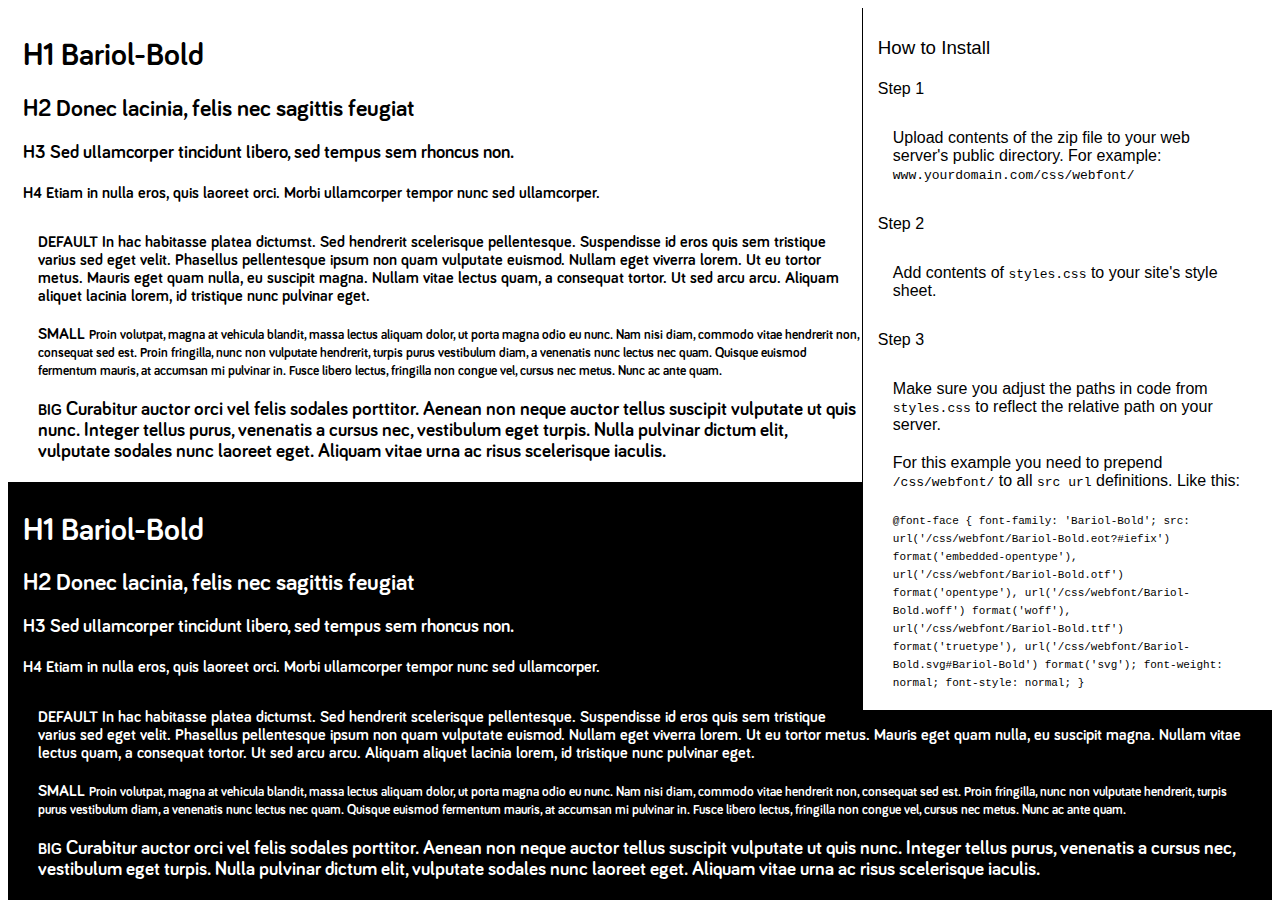
<file: fonts/Bariol-Bold/preview.html>
<!DOCTYPE html>
<html>
<head>
<title>
Bariol-Bold
 - Web font preview
</title>
<style type='text/css'>

@font-face {
  font-family: 'Bariol-Bold';
  src: url('Bariol-Bold.eot?#iefix') format('embedded-opentype'),  url('Bariol-Bold.otf')  format('opentype'),
	     url('Bariol-Bold.woff') format('woff'), url('Bariol-Bold.ttf')  format('truetype'), url('Bariol-Bold.svg#Bariol-Bold') format('svg');
  font-weight: normal;
  font-style: normal;
}

body { font-family: 'Bariol-Bold' !important; }
h1, h2, h3, h4 { font-weight: normal; }
.reg { color:black; background:white; }
.inverse { color:white; background:black; }
div { padding: 10px 15px; }
.right { background:white; width:30%; float: right; font-family: sans-serif; border: 1px solid black; border-width: 0 0 1px 1px;}
</style>
</head>
<body>
<div class='right'>
<h3>How to Install</h3>
<h4>Step 1</h4>
<div>
Upload contents of the zip file to your web server's public directory. For example:
<code>www.yourdomain.com/css/webfont/</code>
</div>
<h4>Step 2</h4>
<div>
Add contents of
<code>styles.css</code>
to your site's style sheet.
</div>
<h4>Step 3</h4>
<div>
Make sure you adjust the paths in code from
<code>styles.css</code>
to reflect the relative path on your server.
</div>
<div>
For this example you need to prepend
<code>/css/webfont/</code>
to all
<code>src url</code>
definitions. Like this:
</div>
<div>
<code style='font-size:11px;'>@font-face {
  font-family: 'Bariol-Bold';
  src: url('/css/webfont/Bariol-Bold.eot?#iefix') format('embedded-opentype'),  url('/css/webfont/Bariol-Bold.otf')  format('opentype'),
	     url('/css/webfont/Bariol-Bold.woff') format('woff'), url('/css/webfont/Bariol-Bold.ttf')  format('truetype'), url('/css/webfont/Bariol-Bold.svg#Bariol-Bold') format('svg');
  font-weight: normal;
  font-style: normal;
}</code>
</div>
</div>
<div class='reg'>
<h1>
H1
Bariol-Bold
</h1>
<h2>
H2
Donec lacinia, felis nec sagittis feugiat
</h2>
<h3>
H3
Sed ullamcorper tincidunt libero, sed tempus sem rhoncus non.
</h3>
<h4>
H4
Etiam in nulla eros, quis laoreet orci. Morbi ullamcorper tempor nunc sed ullamcorper.
</h4>
<div>
DEFAULT
In hac habitasse platea dictumst. Sed hendrerit scelerisque pellentesque. Suspendisse id eros quis sem tristique varius sed eget velit. Phasellus pellentesque ipsum non quam vulputate euismod. Nullam eget viverra lorem. Ut eu tortor metus. Mauris eget quam nulla, eu suscipit magna. Nullam vitae lectus quam, a consequat tortor. Ut sed arcu arcu. Aliquam aliquet lacinia lorem, id tristique nunc pulvinar eget.
</div>
<div>
SMALL
<small>
Proin volutpat, magna at vehicula blandit, massa lectus aliquam dolor, ut porta magna odio eu nunc. Nam nisi diam, commodo vitae hendrerit non, consequat sed est. Proin fringilla, nunc non vulputate hendrerit, turpis purus vestibulum diam, a venenatis nunc lectus nec quam. Quisque euismod fermentum mauris, at accumsan mi pulvinar in. Fusce libero lectus, fringilla non congue vel, cursus nec metus. Nunc ac ante quam.
</small>
</div>
<div>
BIG
<big>
Curabitur auctor orci vel felis sodales porttitor. Aenean non neque auctor tellus suscipit vulputate ut quis nunc. Integer tellus purus, venenatis a cursus nec, vestibulum eget turpis. Nulla pulvinar dictum elit, vulputate sodales nunc laoreet eget. Aliquam vitae urna ac risus scelerisque iaculis.
</big>
</div>

</div>
<div class='inverse'>
<h1>
H1
Bariol-Bold
</h1>
<h2>
H2
Donec lacinia, felis nec sagittis feugiat
</h2>
<h3>
H3
Sed ullamcorper tincidunt libero, sed tempus sem rhoncus non.
</h3>
<h4>
H4
Etiam in nulla eros, quis laoreet orci. Morbi ullamcorper tempor nunc sed ullamcorper.
</h4>
<div>
DEFAULT
In hac habitasse platea dictumst. Sed hendrerit scelerisque pellentesque. Suspendisse id eros quis sem tristique varius sed eget velit. Phasellus pellentesque ipsum non quam vulputate euismod. Nullam eget viverra lorem. Ut eu tortor metus. Mauris eget quam nulla, eu suscipit magna. Nullam vitae lectus quam, a consequat tortor. Ut sed arcu arcu. Aliquam aliquet lacinia lorem, id tristique nunc pulvinar eget.
</div>
<div>
SMALL
<small>
Proin volutpat, magna at vehicula blandit, massa lectus aliquam dolor, ut porta magna odio eu nunc. Nam nisi diam, commodo vitae hendrerit non, consequat sed est. Proin fringilla, nunc non vulputate hendrerit, turpis purus vestibulum diam, a venenatis nunc lectus nec quam. Quisque euismod fermentum mauris, at accumsan mi pulvinar in. Fusce libero lectus, fringilla non congue vel, cursus nec metus. Nunc ac ante quam.
</small>
</div>
<div>
BIG
<big>
Curabitur auctor orci vel felis sodales porttitor. Aenean non neque auctor tellus suscipit vulputate ut quis nunc. Integer tellus purus, venenatis a cursus nec, vestibulum eget turpis. Nulla pulvinar dictum elit, vulputate sodales nunc laoreet eget. Aliquam vitae urna ac risus scelerisque iaculis.
</big>
</div>

</div>
</body>
</html>
</file>
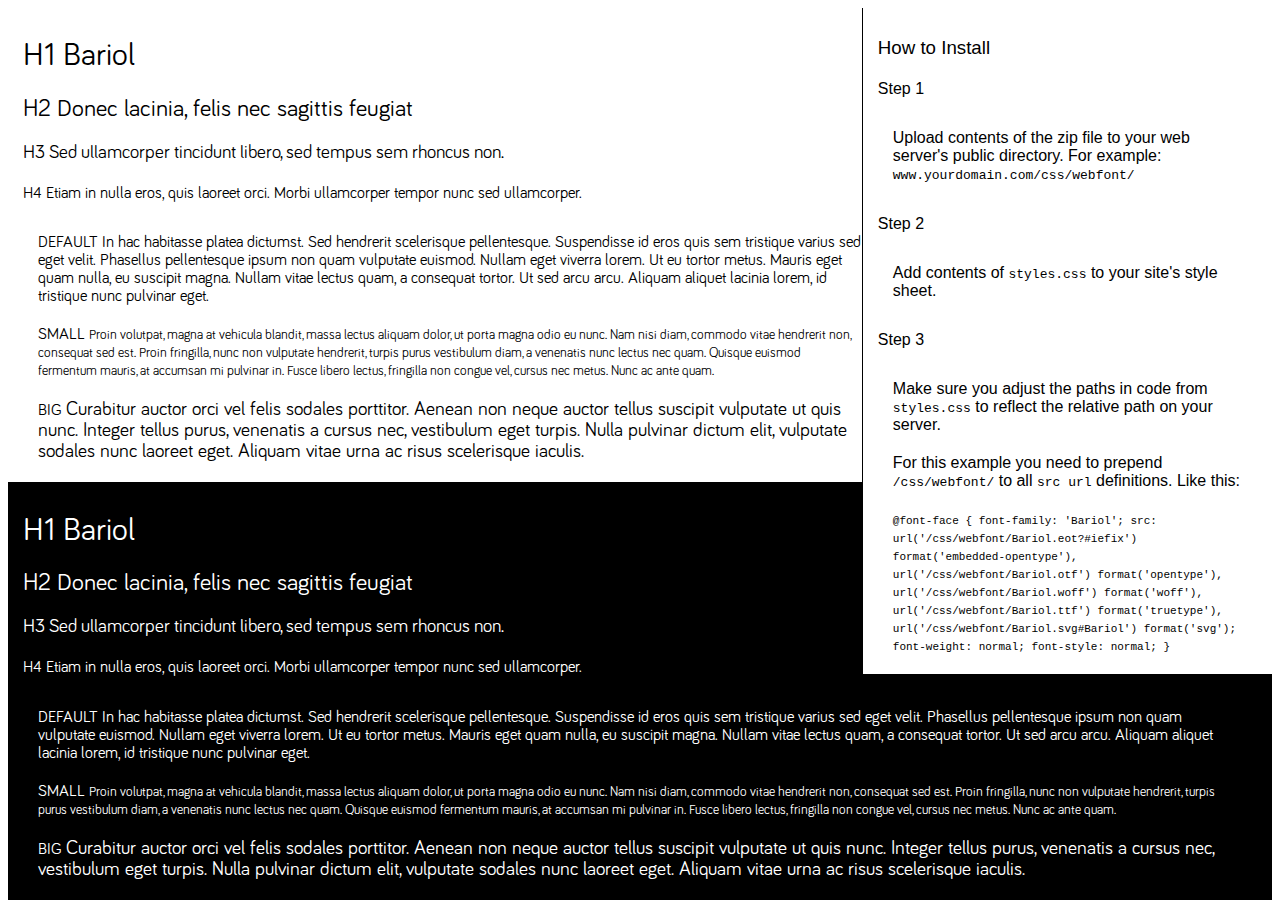
<file: fonts/Bariol/preview.html>
<!DOCTYPE html>
<html>
<head>
<title>
Bariol
 - Web font preview
</title>
<style type='text/css'>

@font-face {
  font-family: 'Bariol';
  src: url('Bariol.eot?#iefix') format('embedded-opentype'),  url('Bariol.otf')  format('opentype'),
	     url('Bariol.woff') format('woff'), url('Bariol.ttf')  format('truetype'), url('Bariol.svg#Bariol') format('svg');
  font-weight: normal;
  font-style: normal;
}

body { font-family: 'Bariol' !important; }
h1, h2, h3, h4 { font-weight: normal; }
.reg { color:black; background:white; }
.inverse { color:white; background:black; }
div { padding: 10px 15px; }
.right { background:white; width:30%; float: right; font-family: sans-serif; border: 1px solid black; border-width: 0 0 1px 1px;}
</style>
</head>
<body>
<div class='right'>
<h3>How to Install</h3>
<h4>Step 1</h4>
<div>
Upload contents of the zip file to your web server's public directory. For example:
<code>www.yourdomain.com/css/webfont/</code>
</div>
<h4>Step 2</h4>
<div>
Add contents of
<code>styles.css</code>
to your site's style sheet.
</div>
<h4>Step 3</h4>
<div>
Make sure you adjust the paths in code from
<code>styles.css</code>
to reflect the relative path on your server.
</div>
<div>
For this example you need to prepend
<code>/css/webfont/</code>
to all
<code>src url</code>
definitions. Like this:
</div>
<div>
<code style='font-size:11px;'>@font-face {
  font-family: 'Bariol';
  src: url('/css/webfont/Bariol.eot?#iefix') format('embedded-opentype'),  url('/css/webfont/Bariol.otf')  format('opentype'),
	     url('/css/webfont/Bariol.woff') format('woff'), url('/css/webfont/Bariol.ttf')  format('truetype'), url('/css/webfont/Bariol.svg#Bariol') format('svg');
  font-weight: normal;
  font-style: normal;
}</code>
</div>
</div>
<div class='reg'>
<h1>
H1
Bariol
</h1>
<h2>
H2
Donec lacinia, felis nec sagittis feugiat
</h2>
<h3>
H3
Sed ullamcorper tincidunt libero, sed tempus sem rhoncus non.
</h3>
<h4>
H4
Etiam in nulla eros, quis laoreet orci. Morbi ullamcorper tempor nunc sed ullamcorper.
</h4>
<div>
DEFAULT
In hac habitasse platea dictumst. Sed hendrerit scelerisque pellentesque. Suspendisse id eros quis sem tristique varius sed eget velit. Phasellus pellentesque ipsum non quam vulputate euismod. Nullam eget viverra lorem. Ut eu tortor metus. Mauris eget quam nulla, eu suscipit magna. Nullam vitae lectus quam, a consequat tortor. Ut sed arcu arcu. Aliquam aliquet lacinia lorem, id tristique nunc pulvinar eget.
</div>
<div>
SMALL
<small>
Proin volutpat, magna at vehicula blandit, massa lectus aliquam dolor, ut porta magna odio eu nunc. Nam nisi diam, commodo vitae hendrerit non, consequat sed est. Proin fringilla, nunc non vulputate hendrerit, turpis purus vestibulum diam, a venenatis nunc lectus nec quam. Quisque euismod fermentum mauris, at accumsan mi pulvinar in. Fusce libero lectus, fringilla non congue vel, cursus nec metus. Nunc ac ante quam.
</small>
</div>
<div>
BIG
<big>
Curabitur auctor orci vel felis sodales porttitor. Aenean non neque auctor tellus suscipit vulputate ut quis nunc. Integer tellus purus, venenatis a cursus nec, vestibulum eget turpis. Nulla pulvinar dictum elit, vulputate sodales nunc laoreet eget. Aliquam vitae urna ac risus scelerisque iaculis.
</big>
</div>

</div>
<div class='inverse'>
<h1>
H1
Bariol
</h1>
<h2>
H2
Donec lacinia, felis nec sagittis feugiat
</h2>
<h3>
H3
Sed ullamcorper tincidunt libero, sed tempus sem rhoncus non.
</h3>
<h4>
H4
Etiam in nulla eros, quis laoreet orci. Morbi ullamcorper tempor nunc sed ullamcorper.
</h4>
<div>
DEFAULT
In hac habitasse platea dictumst. Sed hendrerit scelerisque pellentesque. Suspendisse id eros quis sem tristique varius sed eget velit. Phasellus pellentesque ipsum non quam vulputate euismod. Nullam eget viverra lorem. Ut eu tortor metus. Mauris eget quam nulla, eu suscipit magna. Nullam vitae lectus quam, a consequat tortor. Ut sed arcu arcu. Aliquam aliquet lacinia lorem, id tristique nunc pulvinar eget.
</div>
<div>
SMALL
<small>
Proin volutpat, magna at vehicula blandit, massa lectus aliquam dolor, ut porta magna odio eu nunc. Nam nisi diam, commodo vitae hendrerit non, consequat sed est. Proin fringilla, nunc non vulputate hendrerit, turpis purus vestibulum diam, a venenatis nunc lectus nec quam. Quisque euismod fermentum mauris, at accumsan mi pulvinar in. Fusce libero lectus, fringilla non congue vel, cursus nec metus. Nunc ac ante quam.
</small>
</div>
<div>
BIG
<big>
Curabitur auctor orci vel felis sodales porttitor. Aenean non neque auctor tellus suscipit vulputate ut quis nunc. Integer tellus purus, venenatis a cursus nec, vestibulum eget turpis. Nulla pulvinar dictum elit, vulputate sodales nunc laoreet eget. Aliquam vitae urna ac risus scelerisque iaculis.
</big>
</div>

</div>
</body>
</html>
</file>
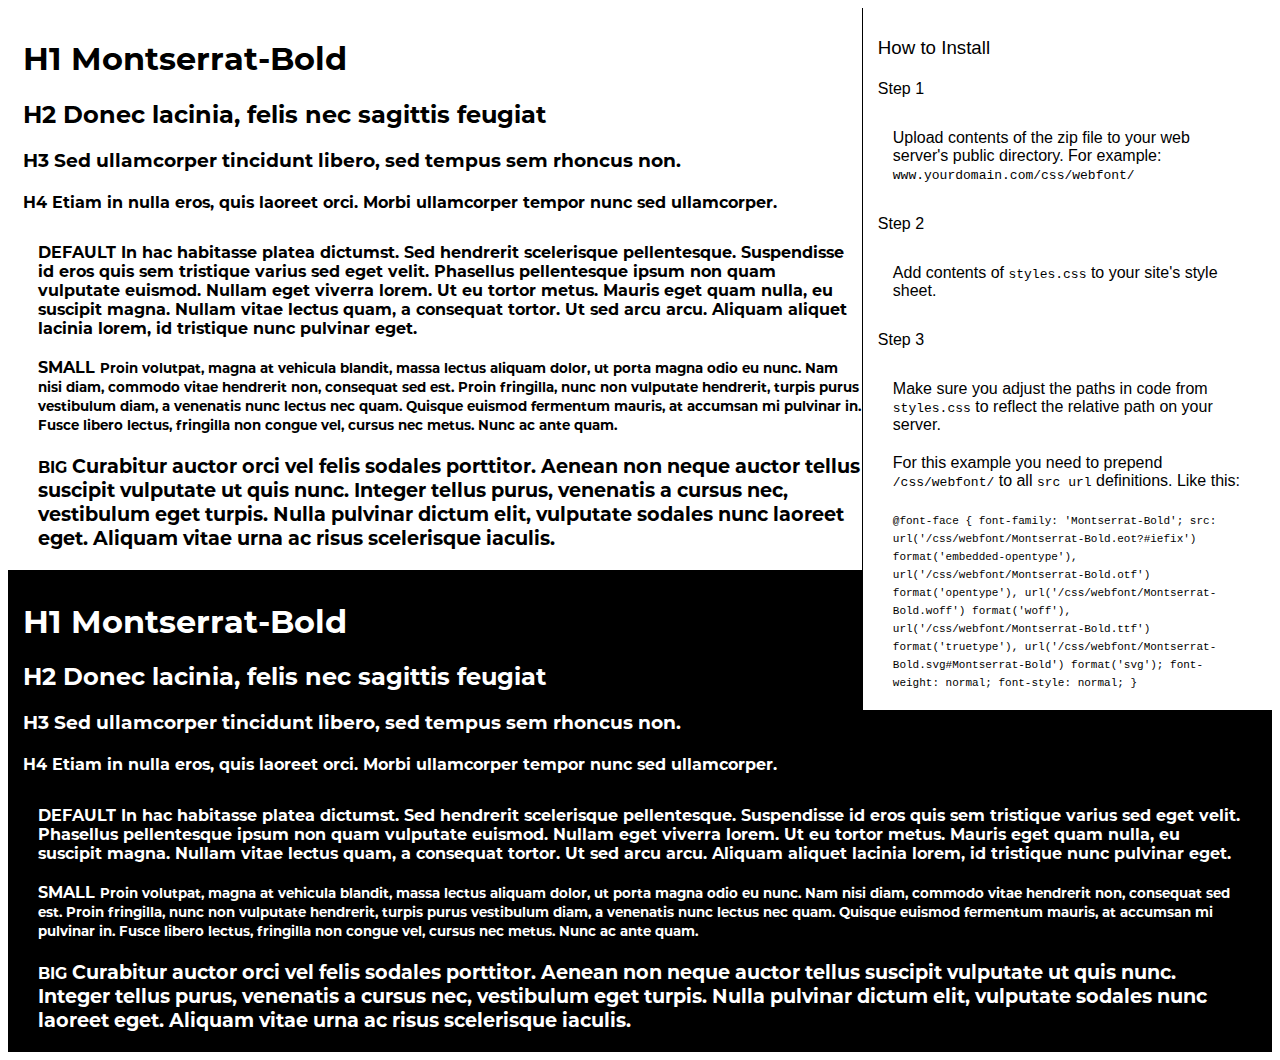
<file: fonts/Montserrat-Bold/preview.html>
<!DOCTYPE html>
<html>
<head>
<title>
Montserrat-Bold
 - Web font preview
</title>
<style type='text/css'>

@font-face {
  font-family: 'Montserrat-Bold';
  src: url('Montserrat-Bold.eot?#iefix') format('embedded-opentype'),  url('Montserrat-Bold.otf')  format('opentype'),
	     url('Montserrat-Bold.woff') format('woff'), url('Montserrat-Bold.ttf')  format('truetype'), url('Montserrat-Bold.svg#Montserrat-Bold') format('svg');
  font-weight: normal;
  font-style: normal;
}

body { font-family: 'Montserrat-Bold' !important; }
h1, h2, h3, h4 { font-weight: normal; }
.reg { color:black; background:white; }
.inverse { color:white; background:black; }
div { padding: 10px 15px; }
.right { background:white; width:30%; float: right; font-family: sans-serif; border: 1px solid black; border-width: 0 0 1px 1px;}
</style>
</head>
<body>
<div class='right'>
<h3>How to Install</h3>
<h4>Step 1</h4>
<div>
Upload contents of the zip file to your web server's public directory. For example:
<code>www.yourdomain.com/css/webfont/</code>
</div>
<h4>Step 2</h4>
<div>
Add contents of
<code>styles.css</code>
to your site's style sheet.
</div>
<h4>Step 3</h4>
<div>
Make sure you adjust the paths in code from
<code>styles.css</code>
to reflect the relative path on your server.
</div>
<div>
For this example you need to prepend
<code>/css/webfont/</code>
to all
<code>src url</code>
definitions. Like this:
</div>
<div>
<code style='font-size:11px;'>@font-face {
  font-family: 'Montserrat-Bold';
  src: url('/css/webfont/Montserrat-Bold.eot?#iefix') format('embedded-opentype'),  url('/css/webfont/Montserrat-Bold.otf')  format('opentype'),
	     url('/css/webfont/Montserrat-Bold.woff') format('woff'), url('/css/webfont/Montserrat-Bold.ttf')  format('truetype'), url('/css/webfont/Montserrat-Bold.svg#Montserrat-Bold') format('svg');
  font-weight: normal;
  font-style: normal;
}</code>
</div>
</div>
<div class='reg'>
<h1>
H1
Montserrat-Bold
</h1>
<h2>
H2
Donec lacinia, felis nec sagittis feugiat
</h2>
<h3>
H3
Sed ullamcorper tincidunt libero, sed tempus sem rhoncus non.
</h3>
<h4>
H4
Etiam in nulla eros, quis laoreet orci. Morbi ullamcorper tempor nunc sed ullamcorper.
</h4>
<div>
DEFAULT
In hac habitasse platea dictumst. Sed hendrerit scelerisque pellentesque. Suspendisse id eros quis sem tristique varius sed eget velit. Phasellus pellentesque ipsum non quam vulputate euismod. Nullam eget viverra lorem. Ut eu tortor metus. Mauris eget quam nulla, eu suscipit magna. Nullam vitae lectus quam, a consequat tortor. Ut sed arcu arcu. Aliquam aliquet lacinia lorem, id tristique nunc pulvinar eget.
</div>
<div>
SMALL
<small>
Proin volutpat, magna at vehicula blandit, massa lectus aliquam dolor, ut porta magna odio eu nunc. Nam nisi diam, commodo vitae hendrerit non, consequat sed est. Proin fringilla, nunc non vulputate hendrerit, turpis purus vestibulum diam, a venenatis nunc lectus nec quam. Quisque euismod fermentum mauris, at accumsan mi pulvinar in. Fusce libero lectus, fringilla non congue vel, cursus nec metus. Nunc ac ante quam.
</small>
</div>
<div>
BIG
<big>
Curabitur auctor orci vel felis sodales porttitor. Aenean non neque auctor tellus suscipit vulputate ut quis nunc. Integer tellus purus, venenatis a cursus nec, vestibulum eget turpis. Nulla pulvinar dictum elit, vulputate sodales nunc laoreet eget. Aliquam vitae urna ac risus scelerisque iaculis.
</big>
</div>

</div>
<div class='inverse'>
<h1>
H1
Montserrat-Bold
</h1>
<h2>
H2
Donec lacinia, felis nec sagittis feugiat
</h2>
<h3>
H3
Sed ullamcorper tincidunt libero, sed tempus sem rhoncus non.
</h3>
<h4>
H4
Etiam in nulla eros, quis laoreet orci. Morbi ullamcorper tempor nunc sed ullamcorper.
</h4>
<div>
DEFAULT
In hac habitasse platea dictumst. Sed hendrerit scelerisque pellentesque. Suspendisse id eros quis sem tristique varius sed eget velit. Phasellus pellentesque ipsum non quam vulputate euismod. Nullam eget viverra lorem. Ut eu tortor metus. Mauris eget quam nulla, eu suscipit magna. Nullam vitae lectus quam, a consequat tortor. Ut sed arcu arcu. Aliquam aliquet lacinia lorem, id tristique nunc pulvinar eget.
</div>
<div>
SMALL
<small>
Proin volutpat, magna at vehicula blandit, massa lectus aliquam dolor, ut porta magna odio eu nunc. Nam nisi diam, commodo vitae hendrerit non, consequat sed est. Proin fringilla, nunc non vulputate hendrerit, turpis purus vestibulum diam, a venenatis nunc lectus nec quam. Quisque euismod fermentum mauris, at accumsan mi pulvinar in. Fusce libero lectus, fringilla non congue vel, cursus nec metus. Nunc ac ante quam.
</small>
</div>
<div>
BIG
<big>
Curabitur auctor orci vel felis sodales porttitor. Aenean non neque auctor tellus suscipit vulputate ut quis nunc. Integer tellus purus, venenatis a cursus nec, vestibulum eget turpis. Nulla pulvinar dictum elit, vulputate sodales nunc laoreet eget. Aliquam vitae urna ac risus scelerisque iaculis.
</big>
</div>

</div>
</body>
</html>
</file>
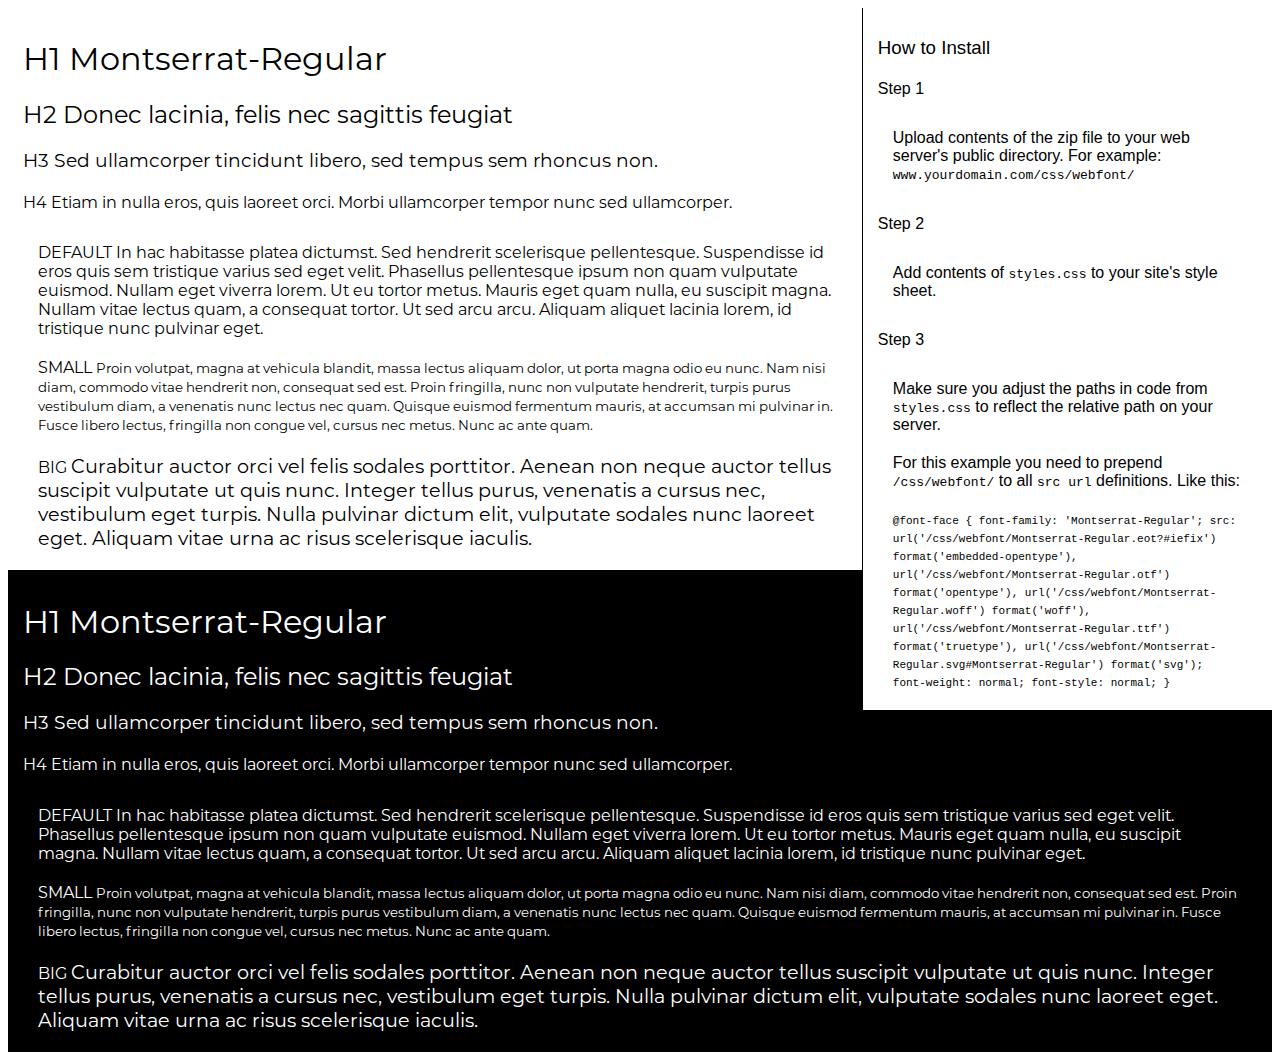
<file: fonts/Montserrat-Regular/preview.html>
<!DOCTYPE html>
<html>
<head>
<title>
Montserrat-Regular
 - Web font preview
</title>
<style type='text/css'>

@font-face {
  font-family: 'Montserrat-Regular';
  src: url('Montserrat-Regular.eot?#iefix') format('embedded-opentype'),  url('Montserrat-Regular.otf')  format('opentype'),
	     url('Montserrat-Regular.woff') format('woff'), url('Montserrat-Regular.ttf')  format('truetype'), url('Montserrat-Regular.svg#Montserrat-Regular') format('svg');
  font-weight: normal;
  font-style: normal;
}

body { font-family: 'Montserrat-Regular' !important; }
h1, h2, h3, h4 { font-weight: normal; }
.reg { color:black; background:white; }
.inverse { color:white; background:black; }
div { padding: 10px 15px; }
.right { background:white; width:30%; float: right; font-family: sans-serif; border: 1px solid black; border-width: 0 0 1px 1px;}
</style>
</head>
<body>
<div class='right'>
<h3>How to Install</h3>
<h4>Step 1</h4>
<div>
Upload contents of the zip file to your web server's public directory. For example:
<code>www.yourdomain.com/css/webfont/</code>
</div>
<h4>Step 2</h4>
<div>
Add contents of
<code>styles.css</code>
to your site's style sheet.
</div>
<h4>Step 3</h4>
<div>
Make sure you adjust the paths in code from
<code>styles.css</code>
to reflect the relative path on your server.
</div>
<div>
For this example you need to prepend
<code>/css/webfont/</code>
to all
<code>src url</code>
definitions. Like this:
</div>
<div>
<code style='font-size:11px;'>@font-face {
  font-family: 'Montserrat-Regular';
  src: url('/css/webfont/Montserrat-Regular.eot?#iefix') format('embedded-opentype'),  url('/css/webfont/Montserrat-Regular.otf')  format('opentype'),
	     url('/css/webfont/Montserrat-Regular.woff') format('woff'), url('/css/webfont/Montserrat-Regular.ttf')  format('truetype'), url('/css/webfont/Montserrat-Regular.svg#Montserrat-Regular') format('svg');
  font-weight: normal;
  font-style: normal;
}</code>
</div>
</div>
<div class='reg'>
<h1>
H1
Montserrat-Regular
</h1>
<h2>
H2
Donec lacinia, felis nec sagittis feugiat
</h2>
<h3>
H3
Sed ullamcorper tincidunt libero, sed tempus sem rhoncus non.
</h3>
<h4>
H4
Etiam in nulla eros, quis laoreet orci. Morbi ullamcorper tempor nunc sed ullamcorper.
</h4>
<div>
DEFAULT
In hac habitasse platea dictumst. Sed hendrerit scelerisque pellentesque. Suspendisse id eros quis sem tristique varius sed eget velit. Phasellus pellentesque ipsum non quam vulputate euismod. Nullam eget viverra lorem. Ut eu tortor metus. Mauris eget quam nulla, eu suscipit magna. Nullam vitae lectus quam, a consequat tortor. Ut sed arcu arcu. Aliquam aliquet lacinia lorem, id tristique nunc pulvinar eget.
</div>
<div>
SMALL
<small>
Proin volutpat, magna at vehicula blandit, massa lectus aliquam dolor, ut porta magna odio eu nunc. Nam nisi diam, commodo vitae hendrerit non, consequat sed est. Proin fringilla, nunc non vulputate hendrerit, turpis purus vestibulum diam, a venenatis nunc lectus nec quam. Quisque euismod fermentum mauris, at accumsan mi pulvinar in. Fusce libero lectus, fringilla non congue vel, cursus nec metus. Nunc ac ante quam.
</small>
</div>
<div>
BIG
<big>
Curabitur auctor orci vel felis sodales porttitor. Aenean non neque auctor tellus suscipit vulputate ut quis nunc. Integer tellus purus, venenatis a cursus nec, vestibulum eget turpis. Nulla pulvinar dictum elit, vulputate sodales nunc laoreet eget. Aliquam vitae urna ac risus scelerisque iaculis.
</big>
</div>

</div>
<div class='inverse'>
<h1>
H1
Montserrat-Regular
</h1>
<h2>
H2
Donec lacinia, felis nec sagittis feugiat
</h2>
<h3>
H3
Sed ullamcorper tincidunt libero, sed tempus sem rhoncus non.
</h3>
<h4>
H4
Etiam in nulla eros, quis laoreet orci. Morbi ullamcorper tempor nunc sed ullamcorper.
</h4>
<div>
DEFAULT
In hac habitasse platea dictumst. Sed hendrerit scelerisque pellentesque. Suspendisse id eros quis sem tristique varius sed eget velit. Phasellus pellentesque ipsum non quam vulputate euismod. Nullam eget viverra lorem. Ut eu tortor metus. Mauris eget quam nulla, eu suscipit magna. Nullam vitae lectus quam, a consequat tortor. Ut sed arcu arcu. Aliquam aliquet lacinia lorem, id tristique nunc pulvinar eget.
</div>
<div>
SMALL
<small>
Proin volutpat, magna at vehicula blandit, massa lectus aliquam dolor, ut porta magna odio eu nunc. Nam nisi diam, commodo vitae hendrerit non, consequat sed est. Proin fringilla, nunc non vulputate hendrerit, turpis purus vestibulum diam, a venenatis nunc lectus nec quam. Quisque euismod fermentum mauris, at accumsan mi pulvinar in. Fusce libero lectus, fringilla non congue vel, cursus nec metus. Nunc ac ante quam.
</small>
</div>
<div>
BIG
<big>
Curabitur auctor orci vel felis sodales porttitor. Aenean non neque auctor tellus suscipit vulputate ut quis nunc. Integer tellus purus, venenatis a cursus nec, vestibulum eget turpis. Nulla pulvinar dictum elit, vulputate sodales nunc laoreet eget. Aliquam vitae urna ac risus scelerisque iaculis.
</big>
</div>

</div>
</body>
</html>
</file>
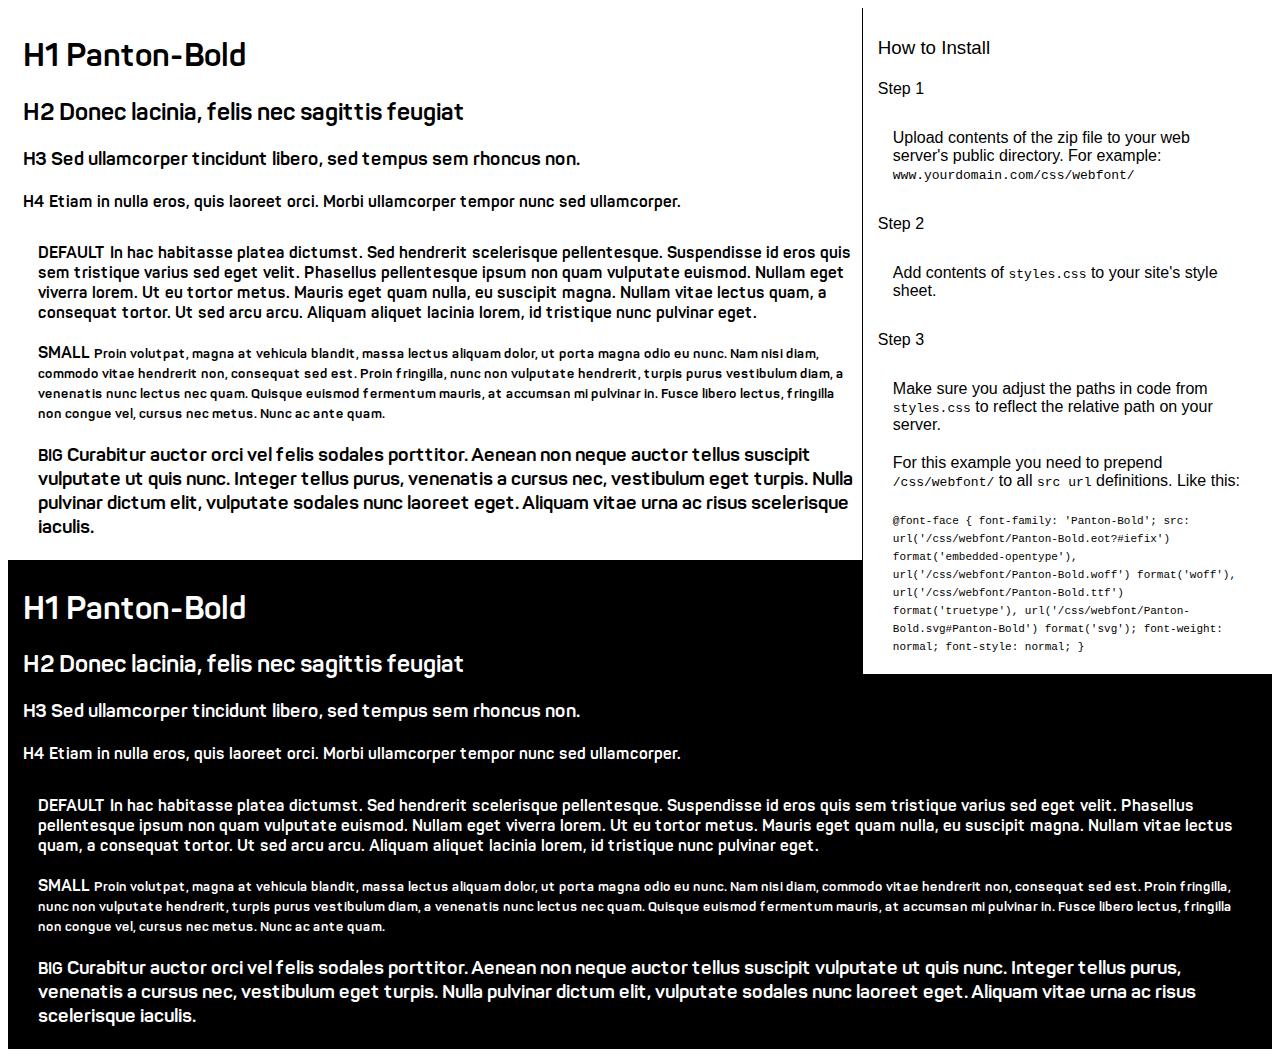
<file: fonts/Panton-Bold/preview.html>
<!DOCTYPE html>
<html>
<head>
<title>
Panton-Bold
 - Web font preview
</title>
<style type='text/css'>

@font-face {
  font-family: 'Panton-Bold';
  src: url('Panton-Bold.eot?#iefix') format('embedded-opentype'),  url('Panton-Bold.woff') format('woff'), url('Panton-Bold.ttf')  format('truetype'), url('Panton-Bold.svg#Panton-Bold') format('svg');
  font-weight: normal;
  font-style: normal;
}

body { font-family: 'Panton-Bold' !important; }
h1, h2, h3, h4 { font-weight: normal; }
.reg { color:black; background:white; }
.inverse { color:white; background:black; }
div { padding: 10px 15px; }
.right { background:white; width:30%; float: right; font-family: sans-serif; border: 1px solid black; border-width: 0 0 1px 1px;}
</style>
</head>
<body>
<div class='right'>
<h3>How to Install</h3>
<h4>Step 1</h4>
<div>
Upload contents of the zip file to your web server's public directory. For example:
<code>www.yourdomain.com/css/webfont/</code>
</div>
<h4>Step 2</h4>
<div>
Add contents of
<code>styles.css</code>
to your site's style sheet.
</div>
<h4>Step 3</h4>
<div>
Make sure you adjust the paths in code from
<code>styles.css</code>
to reflect the relative path on your server.
</div>
<div>
For this example you need to prepend
<code>/css/webfont/</code>
to all
<code>src url</code>
definitions. Like this:
</div>
<div>
<code style='font-size:11px;'>@font-face {
  font-family: 'Panton-Bold';
  src: url('/css/webfont/Panton-Bold.eot?#iefix') format('embedded-opentype'),  url('/css/webfont/Panton-Bold.woff') format('woff'), url('/css/webfont/Panton-Bold.ttf')  format('truetype'), url('/css/webfont/Panton-Bold.svg#Panton-Bold') format('svg');
  font-weight: normal;
  font-style: normal;
}</code>
</div>
</div>
<div class='reg'>
<h1>
H1
Panton-Bold
</h1>
<h2>
H2
Donec lacinia, felis nec sagittis feugiat
</h2>
<h3>
H3
Sed ullamcorper tincidunt libero, sed tempus sem rhoncus non.
</h3>
<h4>
H4
Etiam in nulla eros, quis laoreet orci. Morbi ullamcorper tempor nunc sed ullamcorper.
</h4>
<div>
DEFAULT
In hac habitasse platea dictumst. Sed hendrerit scelerisque pellentesque. Suspendisse id eros quis sem tristique varius sed eget velit. Phasellus pellentesque ipsum non quam vulputate euismod. Nullam eget viverra lorem. Ut eu tortor metus. Mauris eget quam nulla, eu suscipit magna. Nullam vitae lectus quam, a consequat tortor. Ut sed arcu arcu. Aliquam aliquet lacinia lorem, id tristique nunc pulvinar eget.
</div>
<div>
SMALL
<small>
Proin volutpat, magna at vehicula blandit, massa lectus aliquam dolor, ut porta magna odio eu nunc. Nam nisi diam, commodo vitae hendrerit non, consequat sed est. Proin fringilla, nunc non vulputate hendrerit, turpis purus vestibulum diam, a venenatis nunc lectus nec quam. Quisque euismod fermentum mauris, at accumsan mi pulvinar in. Fusce libero lectus, fringilla non congue vel, cursus nec metus. Nunc ac ante quam.
</small>
</div>
<div>
BIG
<big>
Curabitur auctor orci vel felis sodales porttitor. Aenean non neque auctor tellus suscipit vulputate ut quis nunc. Integer tellus purus, venenatis a cursus nec, vestibulum eget turpis. Nulla pulvinar dictum elit, vulputate sodales nunc laoreet eget. Aliquam vitae urna ac risus scelerisque iaculis.
</big>
</div>

</div>
<div class='inverse'>
<h1>
H1
Panton-Bold
</h1>
<h2>
H2
Donec lacinia, felis nec sagittis feugiat
</h2>
<h3>
H3
Sed ullamcorper tincidunt libero, sed tempus sem rhoncus non.
</h3>
<h4>
H4
Etiam in nulla eros, quis laoreet orci. Morbi ullamcorper tempor nunc sed ullamcorper.
</h4>
<div>
DEFAULT
In hac habitasse platea dictumst. Sed hendrerit scelerisque pellentesque. Suspendisse id eros quis sem tristique varius sed eget velit. Phasellus pellentesque ipsum non quam vulputate euismod. Nullam eget viverra lorem. Ut eu tortor metus. Mauris eget quam nulla, eu suscipit magna. Nullam vitae lectus quam, a consequat tortor. Ut sed arcu arcu. Aliquam aliquet lacinia lorem, id tristique nunc pulvinar eget.
</div>
<div>
SMALL
<small>
Proin volutpat, magna at vehicula blandit, massa lectus aliquam dolor, ut porta magna odio eu nunc. Nam nisi diam, commodo vitae hendrerit non, consequat sed est. Proin fringilla, nunc non vulputate hendrerit, turpis purus vestibulum diam, a venenatis nunc lectus nec quam. Quisque euismod fermentum mauris, at accumsan mi pulvinar in. Fusce libero lectus, fringilla non congue vel, cursus nec metus. Nunc ac ante quam.
</small>
</div>
<div>
BIG
<big>
Curabitur auctor orci vel felis sodales porttitor. Aenean non neque auctor tellus suscipit vulputate ut quis nunc. Integer tellus purus, venenatis a cursus nec, vestibulum eget turpis. Nulla pulvinar dictum elit, vulputate sodales nunc laoreet eget. Aliquam vitae urna ac risus scelerisque iaculis.
</big>
</div>

</div>
</body>
</html>
</file>
